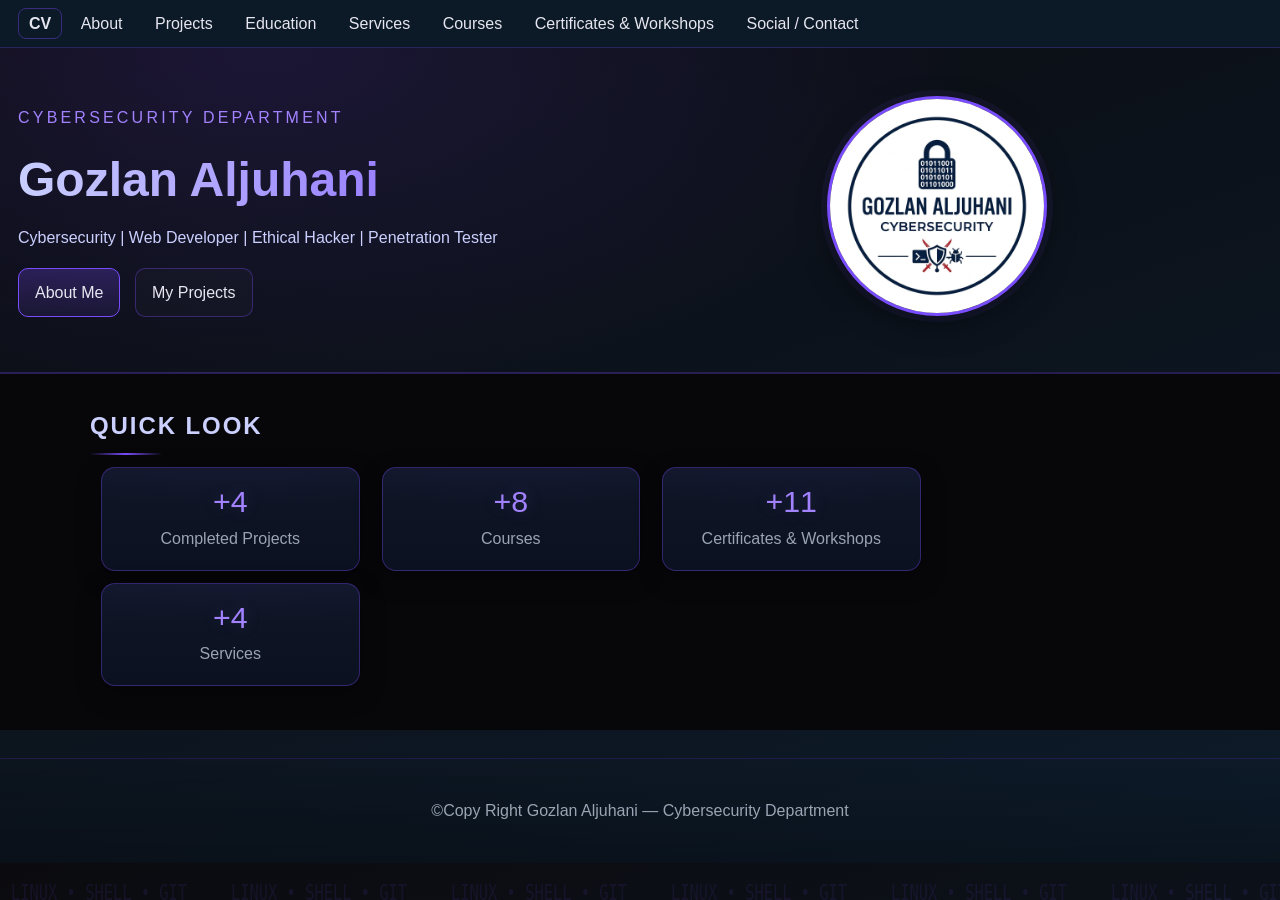
<file: index.html>
<!DOCTYPE html>
<html lang="en">
<head>
  <meta charset="UTF-8" />
  <meta name="viewport" content="width=device-width, initial-scale=1.0" />
  <meta name="description" content="Cybersecurity CV - Home" />
  <title>Cyber CV — Home</title>
  <link rel="stylesheet" href="cssweb.css" />
</head>
<body>
  <nav class="site-nav">
    <a class="logo" href="index.html">CV</a>
    <ul class="nav-links">
      <li><a href="about.html">About</a></li>
      <li><a href="projects.html">Projects</a></li>
      <li><a href="education.html">Education</a></li>
      <li><a href="services.html">Services</a></li>
      <li><a href="courses.html">Courses</a></li>
      <li><a href="certificates.html">Certificates & Workshops</a></li>
      <li><a href="social.html">Social / Contact</a></li>
    </ul>
  </nav>

  <header class="hero hero--wide">
    <div class="hero-col hero-text">
      <p class="overline">Cybersecurity Department</p>
      <h1>Gozlan Aljuhani</h1>
      <p class="role">Cybersecurity | Web Developer | Ethical Hacker | Penetration Tester</p>
      <div class="hero-actions">
        <a href="about.html" class="btn btn-primary">About Me</a>
        <a href="projects.html" class="btn btn-ghost">My Projects</a>
      </div>
    </div>
    <div class="hero-col hero-media">
      <img class="avatar-xl" src="Ghezlan.png" alt="Profile photo of Gozlan Aljuhani" />
    </div>
  </header>

  <!-- Quick Look as buttons -->
  <section class="stats-wrap">
    <div class="stats-head"><h2>Quick Look</h2></div>
    <div class="stats-row">
      <a class="stat-card" href="projects.html"><div class="stat-value">+4</div><div class="stat-label">Completed Projects</div></a>
      <a class="stat-card" href="courses.html"><div class="stat-value">+8</div><div class="stat-label">Courses</div></a>
      <a class="stat-card" href="certificates.html"><div class="stat-value">+11</div><div class="stat-label">Certificates &amp; Workshops</div></a>
      <a class="stat-card" href="services.html"><div class="stat-value">+4</div><div class="stat-label">Services</div></a>
    </div>
  </section>

  <footer class="site-footer">
    <p>©Copy Right  Gozlan Aljuhani — Cybersecurity Department</p>
  </footer>
</body>
</html>
</file>
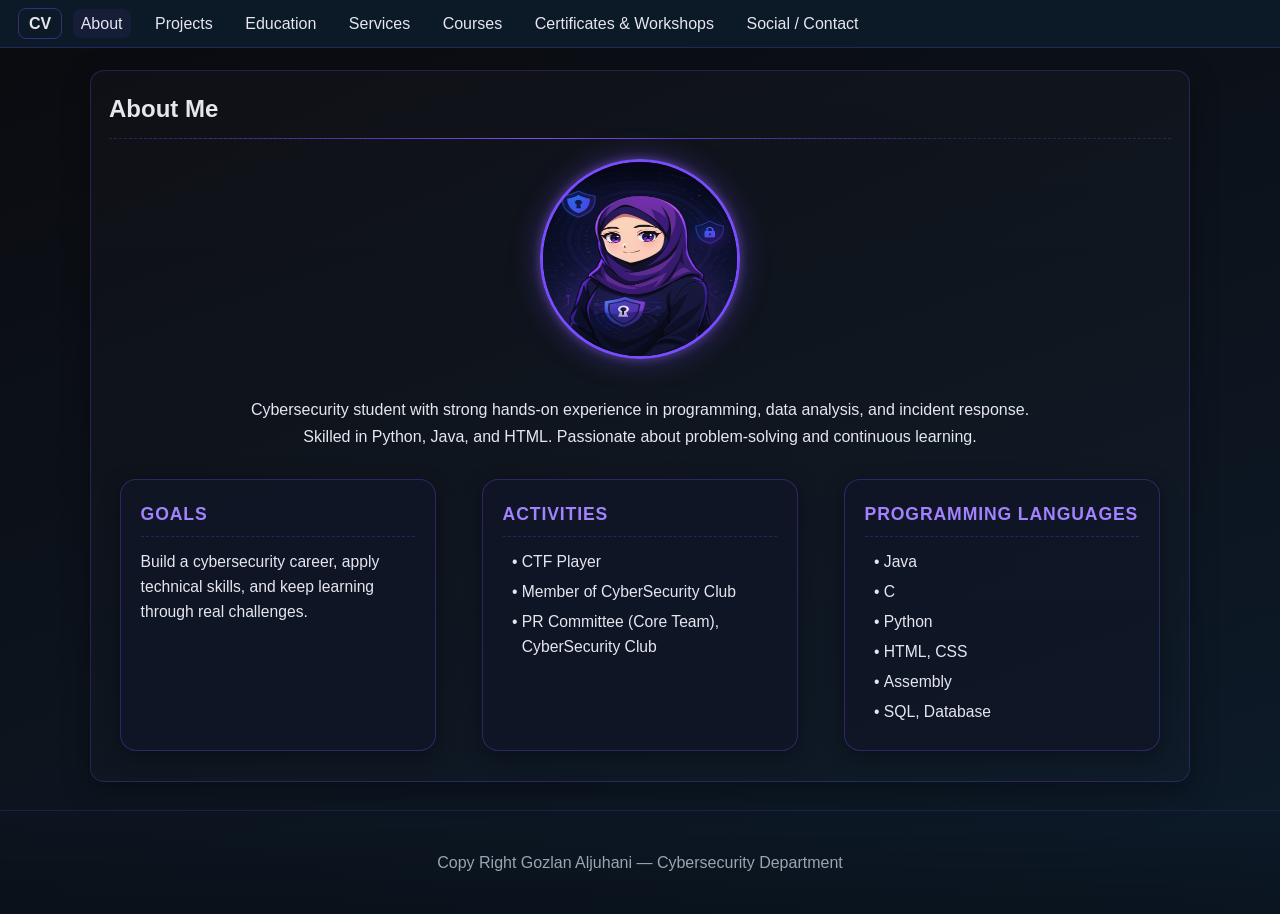
<file: about.html>
<!DOCTYPE html>
<html lang="en">
<head>
  <meta charset="UTF-8" />
  <meta name="viewport" content="width=device-width, initial-scale=1.0" />
  <meta name="description" content="Cybersecurity CV - About" />
  <title>Cyber CV — About</title>
  <link rel="stylesheet" href="cssweb.css" />
</head>

<body>
  <nav class="site-nav">
    <a class="logo" href="index.html">CV</a>
    <ul class="nav-links">
      <li><a href="about.html" aria-current="page">About</a></li>
      <li><a href="projects.html">Projects</a></li>
      <li><a href="education.html">Education</a></li>
      <li><a href="services.html">Services</a></li>
      <li><a href="courses.html">Courses</a></li>
      <li><a href="certificates.html">Certificates & Workshops</a></li>
      <li><a href="social.html">Social / Contact</a></li>
    </ul>
  </nav>

  <main>
    <section class="card about-page">
      <h2>About Me</h2>

      <div class="about-profile">
        <img src="about.png"  alt="Profile photo of Ghezlan Aljuhani" />
      </div>

      <p class="about-intro">
        Cybersecurity student with strong hands-on experience in programming,
        data analysis, and incident response.<br />
        Skilled in Python, Java, and HTML. Passionate about problem-solving and continuous learning.
      </p>

      <div class="info-grid">
        <div class="info-box">
          <h3>Goals</h3>
          <p>
            Build a cybersecurity career, apply technical skills, and keep
            learning through real challenges.
          </p>
        </div>

        <div class="info-box">
          <h3>Activities</h3>
          <ul>
            <li>CTF Player</li>
            <li>Member of CyberSecurity Club</li>
            <li>PR Committee (Core Team), CyberSecurity Club</li>
          </ul>
        </div>

        <div class="info-box">
          <h3>Programming Languages</h3>
          <ul>
            <li>Java</li>
            <li>C</li>
            <li>Python</li>
            <li>HTML, CSS</li>
            <li>Assembly</li>
            <li>SQL, Database</li>
          </ul>
        </div>
      </div>
    </section>
  </main>

  <footer class="site-footer">
    <p> Copy Right  Gozlan Aljuhani — Cybersecurity Department</p>
  </footer>
</body>
</html>
</file>
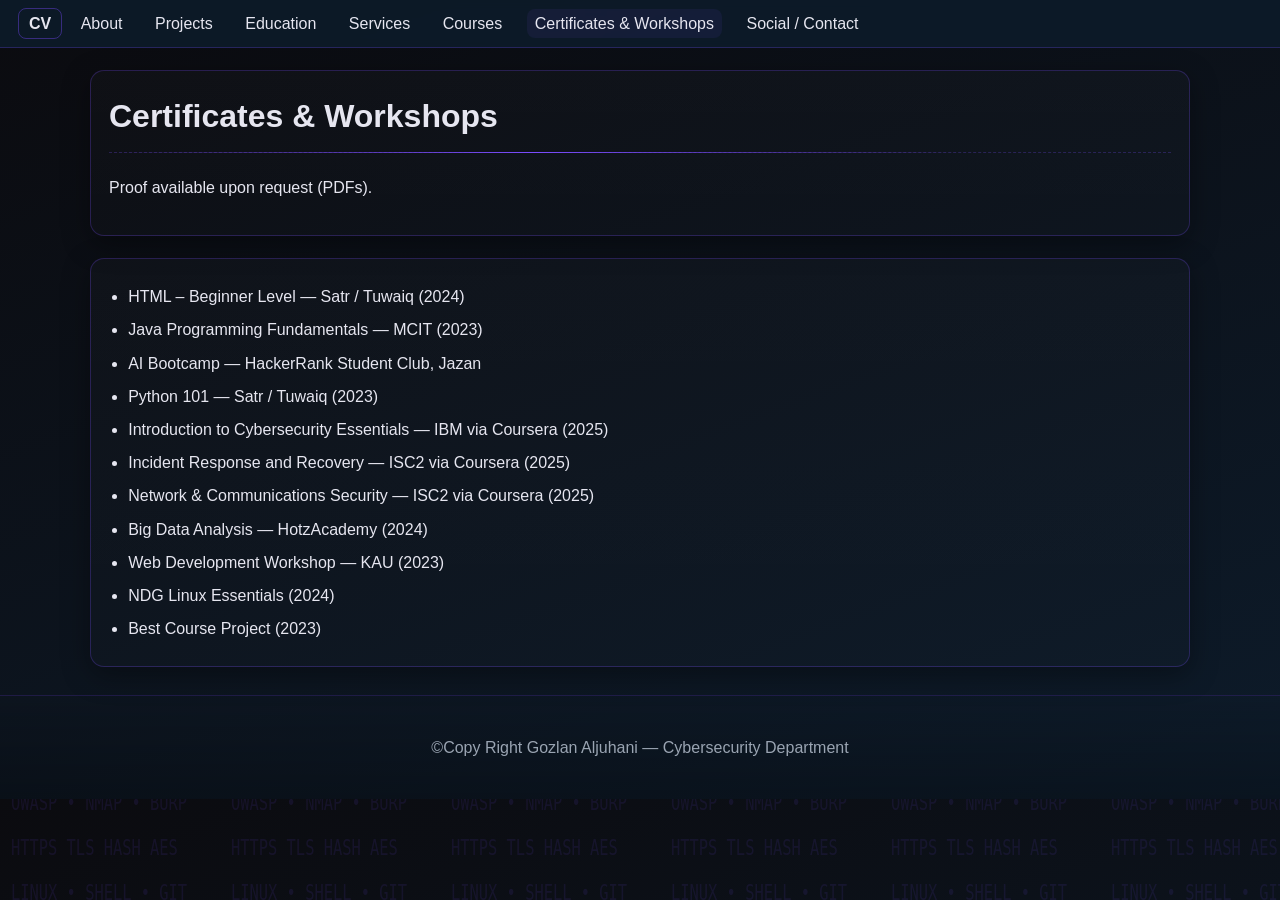
<file: certificates.html>
<!DOCTYPE html>
<html lang="en">
<head>
  <meta charset="UTF-8" />
  <meta name="viewport" content="width=device-width, initial-scale=1.0" />
  <meta name="description" content="Certificates & Workshops" />
  <title>Cyber CV — Certificates & Workshops</title>
  <link rel="stylesheet" href="cssweb.css" />
</head>
<body>
  <nav class="site-nav">
    <a class="logo" href="index.html">CV</a>
    <ul class="nav-links">
      <li><a href="about.html">About</a></li>
      <li><a href="projects.html">Projects</a></li>
      <li><a href="education.html">Education</a></li>
      <li><a href="services.html">Services</a></li>
      <li><a href="courses.html">Courses</a></li>
      <li><a href="certificates.html" aria-current="page">Certificates & Workshops</a></li>
      <li><a href="social.html">Social / Contact</a></li>
    </ul>
  </nav>

  <main>
    <header class="card">
      <h1>Certificates & Workshops</h1>
      <p class="meta">Proof available upon request (PDFs).</p>
    </header>

    <section class="card">
      <ul class="course-list">
        <li>HTML – Beginner Level — Satr / Tuwaiq (2024)</li>
        <li>Java Programming Fundamentals — MCIT (2023)</li>
        <li>AI Bootcamp — HackerRank Student Club, Jazan</li>
        <li>Python 101 — Satr / Tuwaiq (2023)</li>
        <li>Introduction to Cybersecurity Essentials — IBM via Coursera (2025)</li>
        <li>Incident Response and Recovery — ISC2 via Coursera (2025)</li>
        <li>Network & Communications Security — ISC2 via Coursera (2025)</li>
        <li>Big Data Analysis — HotzAcademy (2024)</li>
        <li>Web Development Workshop — KAU (2023)</li>
        <li>NDG Linux Essentials (2024)</li>
        <li>Best Course Project (2023)</li>
      </ul>
    </section>
  </main>

  <footer class="site-footer"><p>©Copy Right  Gozlan Aljuhani — Cybersecurity Department</p></footer>
</body>
</html>
</file>
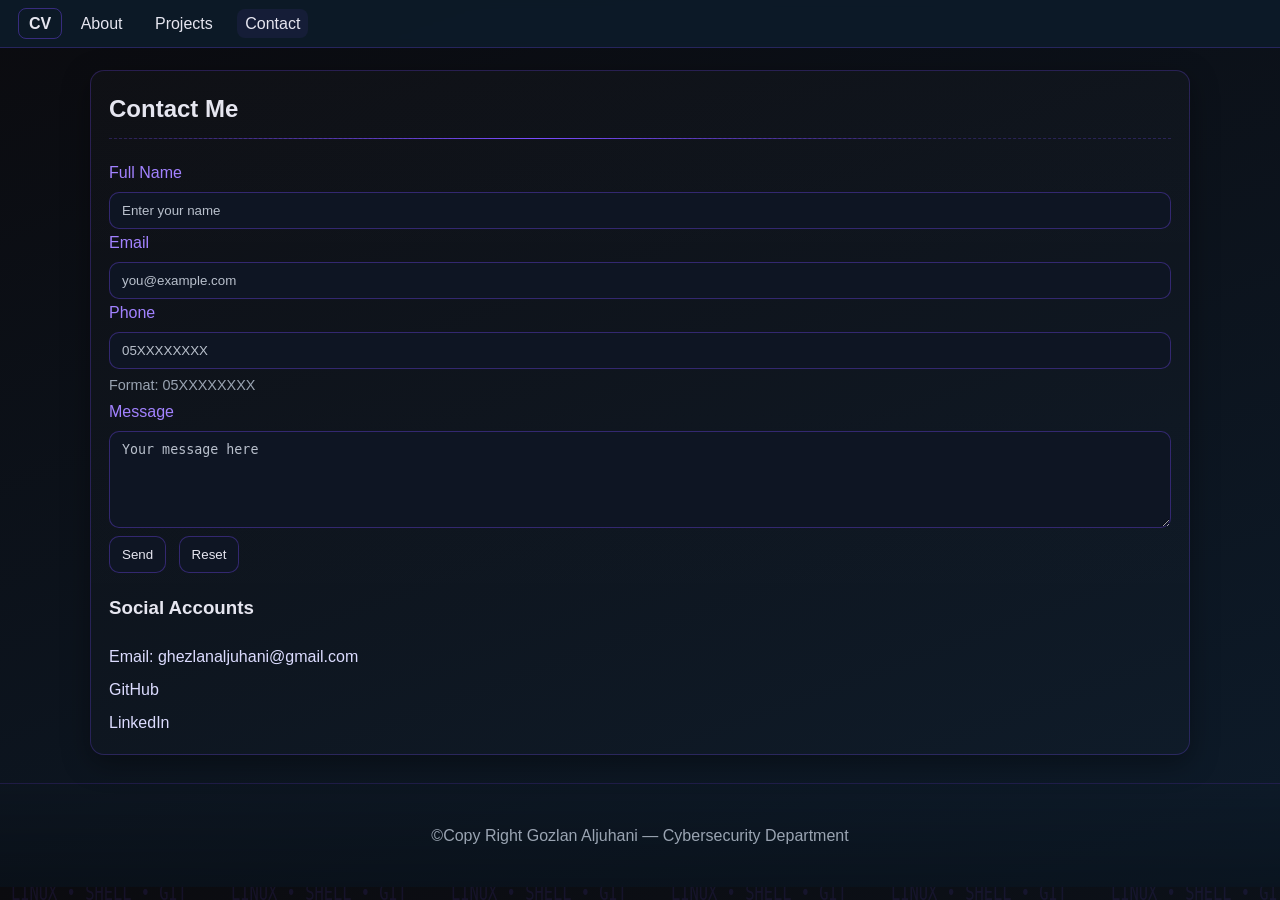
<file: contact.html>
<!DOCTYPE html>
<html lang="en">
<head>
  <meta charset="UTF-8">
  <meta name="viewport" content="width=device-width, initial-scale=1.0">
  <meta name="description" content="Cybersecurity CV - Contact">
  <title>Cyber CV — Contact</title>
  <link rel="stylesheet" href="cssweb.css">
</head>
<body>
  <nav class="site-nav">
    <a class="logo" href="index.html">CV</a>
    <ul class="nav-links">
      <li><a href="about.html">About</a></li>
      <li><a href="projects.html">Projects</a></li>
      <li><a href="contact.html" aria-current="page">Contact</a></li>
    </ul>
  </nav>

  <main>
    <section class="card">
      <h2>Contact Me</h2>
      <!-- HTML validation attributes only (required/minlength/pattern) per course -->
      <form action="#" method="post" autocomplete="on" novalidate>
        <div class="form-row">
          <label for="name">Full Name</label>
          <input id="name" name="name" type="text" required minlength="3" maxlength="60" placeholder="Enter your name">
        </div>
        <div class="form-row">
          <label for="email">Email</label>
          <input id="email" name="email" type="email" required placeholder="you@example.com">
        </div>
        <div class="form-row">
          <label for="phone">Phone</label>
          <input id="phone" name="phone" type="tel" placeholder="05XXXXXXXX" pattern="^05[0-9]{8}$">
          <small class="hint">Format: 05XXXXXXXX</small>
        </div>
        <div class="form-row">
          <label for="msg">Message</label>
          <textarea id="msg" name="msg" rows="5" required minlength="10" maxlength="500" placeholder="Your message here"></textarea>
        </div>
        <div class="form-actions">
          <button type="submit">Send</button>
          <button type="reset">Reset</button>
        </div>
      </form>

      <h3>Social Accounts</h3>
      <ul class="social-list">
        <li><a href="mailto:you@example.com">Email: ghezlanaljuhani@gmail.com</a></li>
        <li><a href="https://github.com/Gozlan12" target="_blank" rel="noopener">GitHub</a></li>
        <li><a href="http://linkedin.com/in/ghezlan-aljehani-2baab2244" target="_blank" rel="noopener">LinkedIn</a></li>
</ul>
    </section>
  </main>

  <footer class="site-footer">
    <p>©Copy Right  Gozlan Aljuhani — Cybersecurity Department</p>
  </footer>
</body>
</html>
</file>
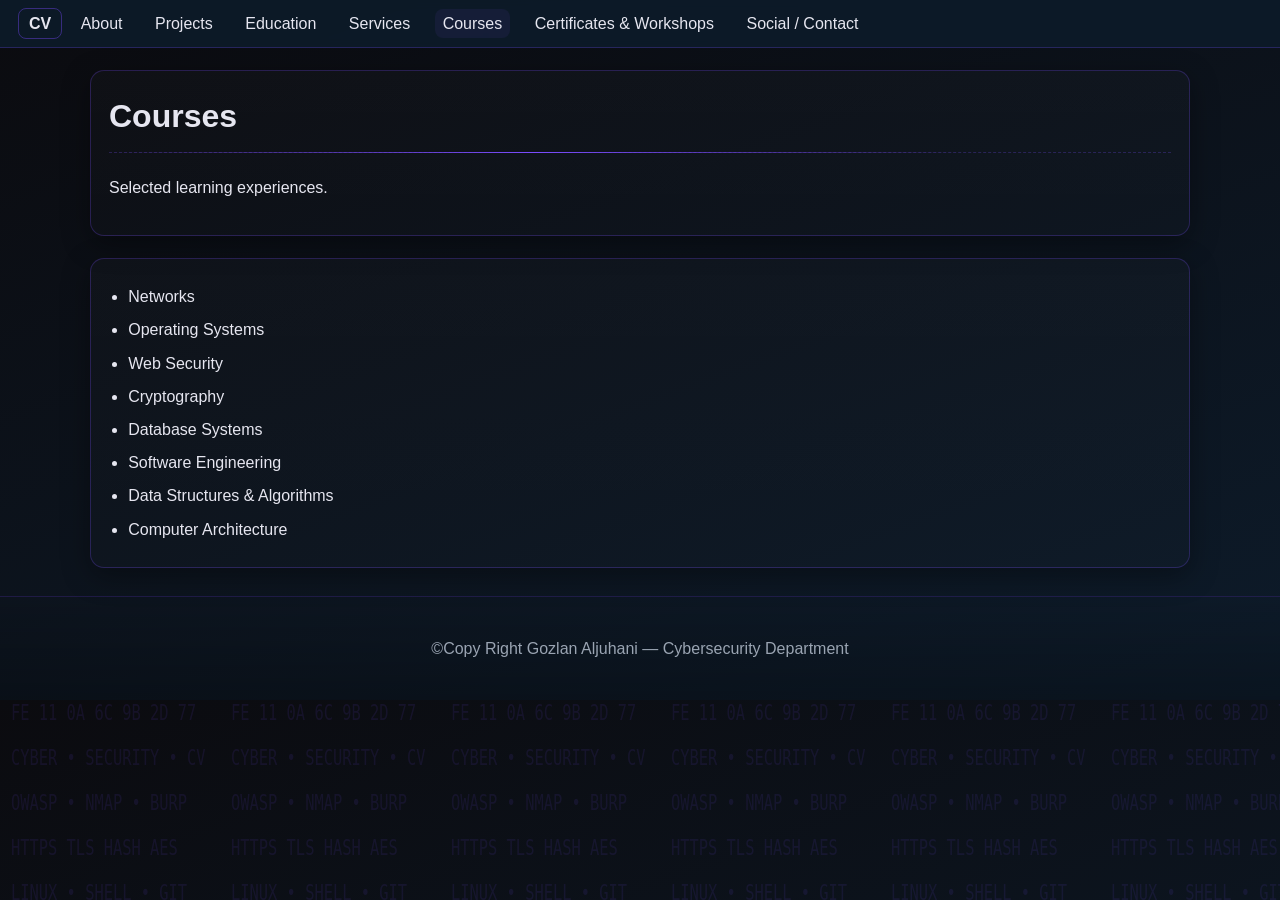
<file: courses.html>
<!DOCTYPE html>
<html lang="en">
<head>
  <meta charset="UTF-8" />
  <meta name="viewport" content="width=device-width, initial-scale=1.0" />
  <meta name="description" content="Courses" />
  <title>Cyber CV — Courses</title>
  <link rel="stylesheet" href="cssweb.css" />
</head>
<body>
  <nav class="site-nav">
    <a class="logo" href="index.html">CV</a>
    <ul class="nav-links">
      <li><a href="about.html">About</a></li>
      <li><a href="projects.html">Projects</a></li>
      <li><a href="education.html">Education</a></li>
      <li><a href="services.html">Services</a></li>
      <li><a href="courses.html" aria-current="page">Courses</a></li>
      <li><a href="certificates.html">Certificates & Workshops</a></li>
      <li><a href="social.html">Social / Contact</a></li>
    </ul>
  </nav>

  <main>
    <header class="card">
      <h1>Courses</h1>
      <p class="meta">Selected learning experiences.</p>
    </header>

   <div class="card">
  <ul class="course-list">
    <li class="course-item">Networks</li>
    <li class="course-item">Operating Systems</li>
    <li class="course-item">Web Security</li>
    <li class="course-item">Cryptography</li>
    <li class="course-item">Database Systems</li>
    <li class="course-item">Software Engineering</li>
    <li class="course-item">Data Structures & Algorithms</li>
    <li class="course-item">Computer Architecture</li>
  </ul>
</div>
  </main>

  <footer class="site-footer"><p>©Copy Right  Gozlan Aljuhani — Cybersecurity Department</p></footer>
</body>
</html>
</file>
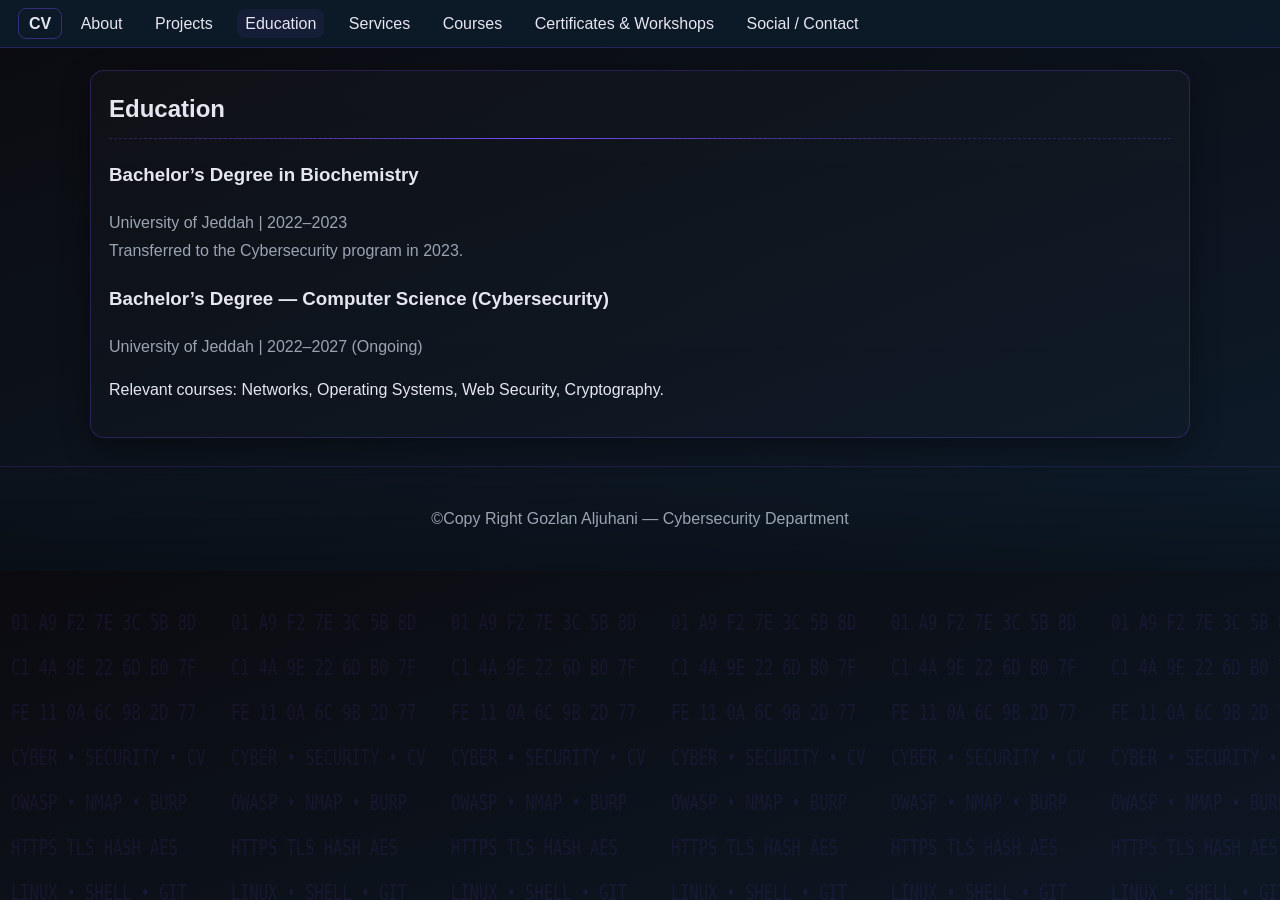
<file: education.html>
<!DOCTYPE html>
<html lang="en">
<head>
  <meta charset="UTF-8">
  <meta name="viewport" content="width=device-width, initial-scale=1.0">
  <meta name="description" content="Cybersecurity CV - Education">
  <title>Cyber CV — Education</title>
  <link rel="stylesheet" href="cssweb.css">
</head>
<body>
  <nav class="site-nav">
    <a class="logo" href="index.html">CV</a>
    <ul class="nav-links">
      <li><a href="about.html">About</a></li>
      <li><a href="projects.html">Projects</a></li>
      <li><a href="education.html" aria-current="page">Education</a></li>
      <li><a href="services.html">Services</a></li>
      <li><a href="courses.html">Courses</a></li>
      <li><a href="certificates.html">Certificates & Workshops</a></li>
      <li><a href="social.html">Social / Contact</a></li>
    </ul>
  </nav>

  <main>
    <section class="card">
      <h2>Education</h2>

      <article class="timeline-item">
        <h3>Bachelor’s Degree in Biochemistry</h3>
        <p class="meta">University of Jeddah | 2022–2023<br>Transferred to the Cybersecurity program in 2023.</p>
      </article>

      <article class="timeline-item">
        <h3>Bachelor’s Degree — Computer Science (Cybersecurity)</h3>
        <p class="meta">University of Jeddah | 2022–2027 (Ongoing)</p>
        <p>Relevant courses: Networks, Operating Systems, Web Security, Cryptography.</p>
      </article>
    </section>
  </main>

  <footer class="site-footer"><p>©Copy Right  Gozlan Aljuhani — Cybersecurity Department</p></footer>
</body>
</html>
</file>
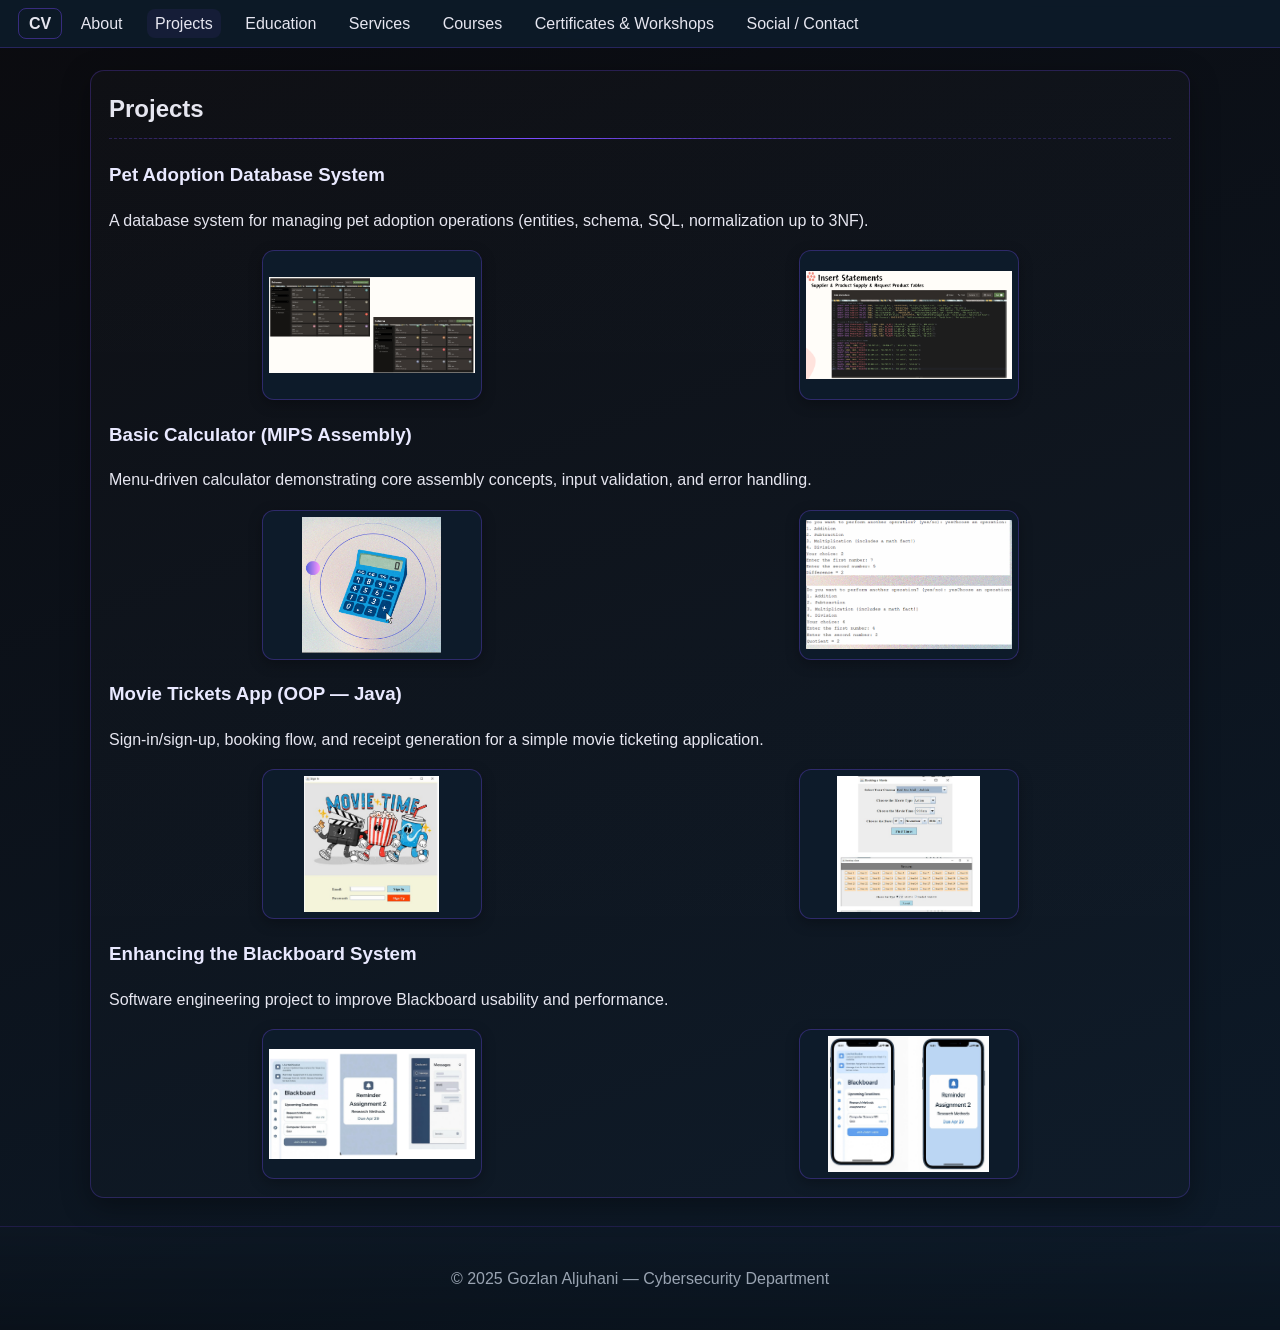
<file: projects.html>
<!DOCTYPE html>
<html lang="en">
<head>
  <meta charset="UTF-8">
  <meta name="viewport" content="width=device-width, initial-scale=1.0">
  <meta name="description" content="Cybersecurity CV - Projects">
  <title>Cyber CV — Projects</title>
  <link rel="stylesheet" href="cssweb.css">
</head>
<body>
  <nav class="site-nav">
    <a class="logo" href="index.html">CV</a>
    <ul class="nav-links">
      <li><a href="about.html">About</a></li>
      <li><a href="projects.html" aria-current="page">Projects</a></li>
      <li><a href="education.html">Education</a></li>
      <li><a href="services.html">Services</a></li>
      <li><a href="courses.html">Courses</a></li>
      <li><a href="certificates.html">Certificates & Workshops</a></li>
      <li><a href="social.html">Social / Contact</a></li>
    </ul>
  </nav>

  <main>
    <section class="card">
      <h2>Projects</h2>

      <article class="project">
        <h3>Pet Adoption Database System</h3>
        <p>A database system for managing pet adoption operations (entities, schema, SQL, normalization up to 3NF).</p>
        <div class="project-images">
          <img src="p4.png" alt="Pet Adoption Database System" loading="lazy">
          <img src="p4-1.png" alt="Pet Adoption Database System" loading="lazy">
        </div>
      </article>

      <article class="project">
        <h3>Basic Calculator (MIPS Assembly)</h3>
        <p>Menu-driven calculator demonstrating core assembly concepts, input validation, and error handling.</p>
        <div class="project-images">
          <img src="p3.png" alt="Basic Calculator (MIPS Assembly)" loading="lazy">
          <img src="p3-1.png" alt="Basic Calculator (MIPS Assembly)" loading="lazy">
        </div>
      </article>

      <article class="project">
        <h3>Movie Tickets App (OOP — Java)</h3>
        <p>Sign-in/sign-up, booking flow, and receipt generation for a simple movie ticketing application.</p>
        <div class="project-images">
          <img src="p2.jpg" alt="Movie Tickets App (OOP — Java)" loading="lazy">
          <img src="p2-2.jpg" alt="Movie Tickets App (OOP — Java)" loading="lazy">
        </div>
      </article>

      <article class="project">
        <h3>Enhancing the Blackboard System</h3>
        <p>Software engineering project to improve Blackboard usability and performance.</p>
        <div class="project-images">
          <img src="p1.png" alt="Enhancing the Blackboard System" loading="lazy">
          <img src="p1-1.png" alt="Enhancing the Blackboard System" loading="lazy">
        </div>
      </article>
    </section>
  </main>

  <footer class="site-footer">
    <p>© 2025 Gozlan Aljuhani — Cybersecurity Department</p>
  </footer>
</body>
</html>
</file>
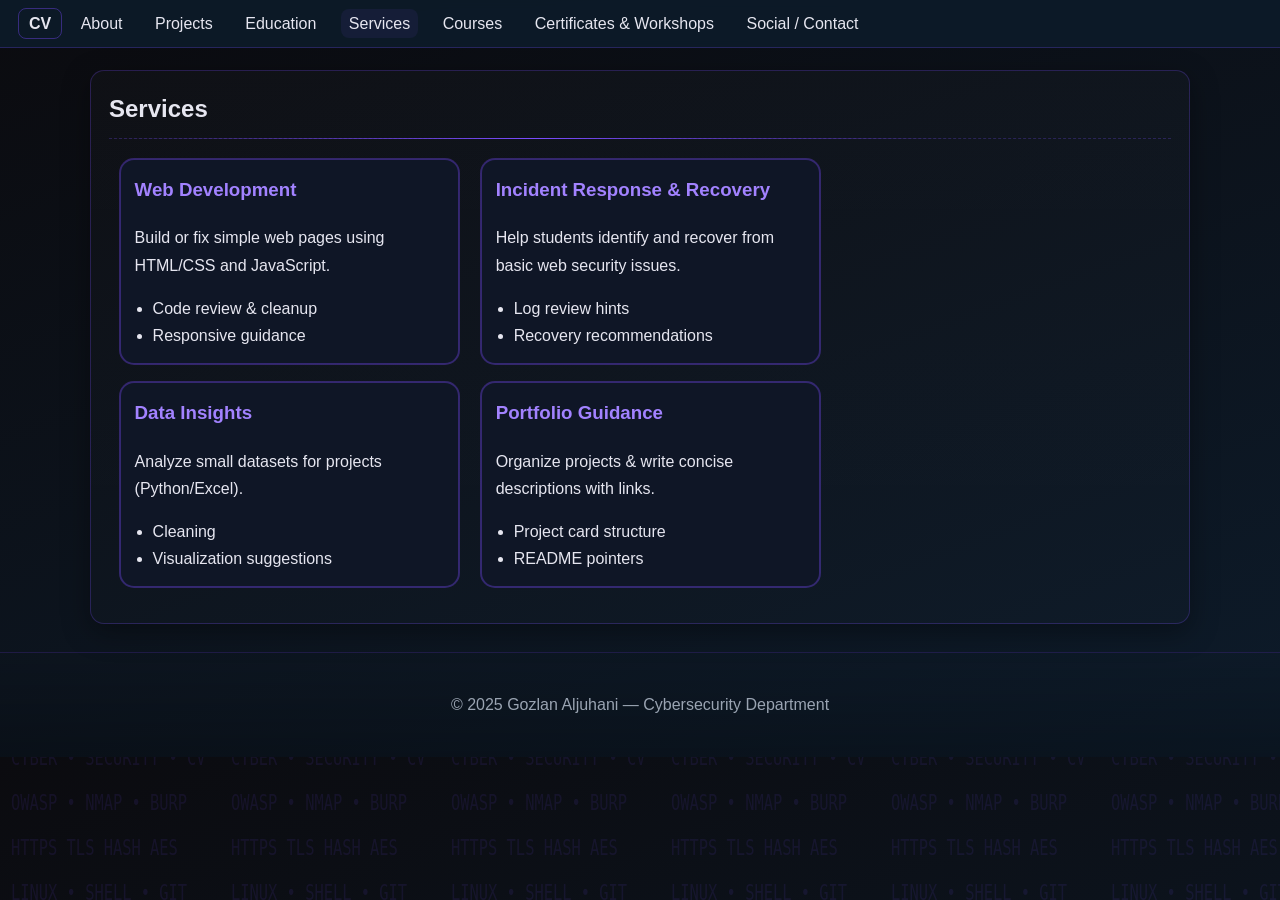
<file: services.html>
<!DOCTYPE html>
<html lang="en">
<head>
  <meta charset="UTF-8">
  <meta name="viewport" content="width=device-width, initial-scale=1.0">
  <meta name="description" content="Cybersecurity CV - Services">
  <title>Cyber CV — Services</title>
  <link rel="stylesheet" href="cssweb.css">
</head>
<body>
  <nav class="site-nav">
    <a class="logo" href="index.html">CV</a>
    <ul class="nav-links">
      <li><a href="about.html">About</a></li>
      <li><a href="projects.html">Projects</a></li>
      <li><a href="education.html">Education</a></li>
      <li><a href="services.html" aria-current="page">Services</a></li>
      <li><a href="courses.html">Courses</a></li>
      <li><a href="certificates.html">Certificates & Workshops</a></li>
      <li><a href="social.html">Social / Contact</a></li>
    </ul>
  </nav>

  <main>
    <section class="card">
      <h2>Services</h2>
      <div class="services-row">
        <div class="service-card">
          <h3>Web Development</h3>
          <p>Build or fix simple web pages using HTML/CSS and JavaScript.</p>
          <ul><li>Code review & cleanup</li><li>Responsive guidance</li></ul>
        </div>
        <div class="service-card">
          <h3>Incident Response & Recovery</h3>
          <p>Help students identify and recover from basic web security issues.</p>
          <ul><li>Log review hints</li><li>Recovery recommendations</li></ul>
        </div>
        <div class="service-card">
          <h3>Data Insights</h3>
          <p>Analyze small datasets for projects (Python/Excel).</p>
          <ul><li>Cleaning</li><li>Visualization suggestions</li></ul>
        </div>
        <div class="service-card">
          <h3>Portfolio Guidance</h3>
          <p>Organize projects & write concise descriptions with links.</p>
          <ul><li>Project card structure</li><li>README pointers</li></ul>
        </div>
      </div>
    </section>
  </main>

  <footer class="site-footer"><p>© 2025 Gozlan Aljuhani — Cybersecurity Department</p></footer>
</body>
</html>
</file>
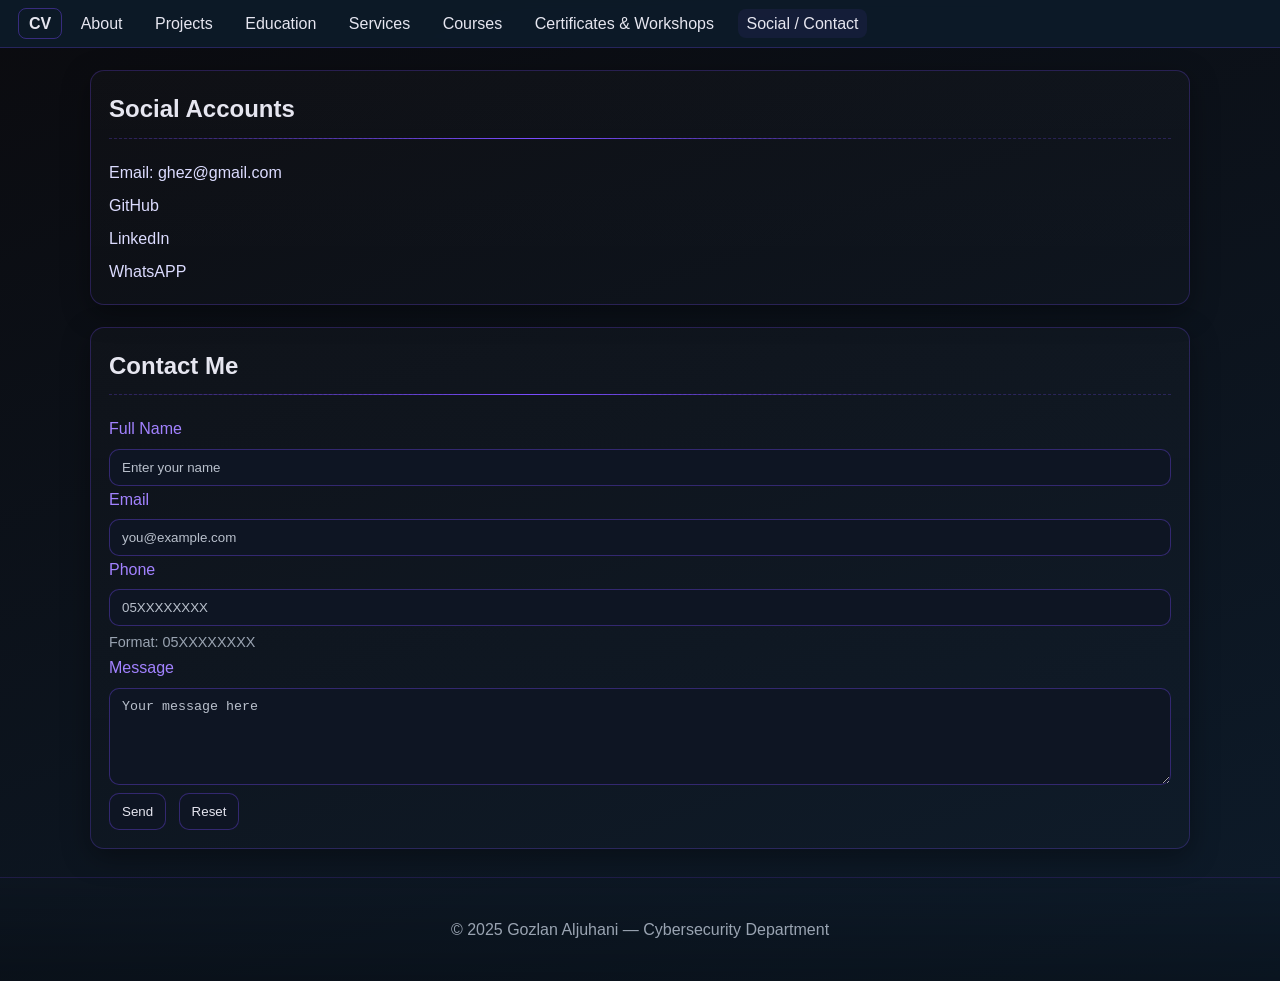
<file: social.html>
<!DOCTYPE html>
<html lang="en">
<head>
  <meta charset="UTF-8">
  <meta name="viewport" content="width=device-width, initial-scale=1.0">
  <meta name="description" content="Cybersecurity CV - Social and Contact">
  <title>Cyber CV — Social / Contact</title>
  <link rel="stylesheet" href="cssweb.css">
</head>
<body>
  <nav class="site-nav">
    <a class="logo" href="index.html">CV</a>
    <ul class="nav-links">
      <li><a href="about.html">About</a></li>
      <li><a href="projects.html">Projects</a></li>
      <li><a href="education.html">Education</a></li>
      <li><a href="services.html">Services</a></li>
      <li><a href="courses.html">Courses</a></li>
      <li><a href="certificates.html">Certificates & Workshops</a></li>
      <li><a href="social.html" aria-current="page">Social / Contact</a></li>
    </ul>
  </nav>

  <main>
    <section class="card">
      <h2>Social Accounts</h2>
      <ul class="social-list">
        
 <li><a href="mailto:you@example.com">Email: ghez@gmail.com</a></li>

        <li><a href="https://github.com/Gozlan12" target="_blank" rel="noopener">GitHub</a></li>

       <li><a href="http://linkedin.com/in/ghezlan-aljehani-2baab2244" target="_blank" rel="noopener">LinkedIn</a></li>
        <li><a href="https://wa.me/9665XXXXXXXX" target="_blank" rel="noopener">WhatsAPP</a></li>

      </ul>
    </section>

    <section class="card">
      <h2>Contact Me</h2>
      <form action="#" method="post" autocomplete="on" novalidate>
        <div class="form-row">
          <label for="name">Full Name</label>
          <input id="name" name="name" type="text" required minlength="3" maxlength="60" placeholder="Enter your name">
        </div>
        <div class="form-row">
          <label for="email">Email</label>
          <input id="email" name="email" type="email" required placeholder="you@example.com">
        </div>
        <div class="form-row">
          <label for="phone">Phone</label>
          <input id="phone" name="phone" type="tel" placeholder="05XXXXXXXX" pattern="^05[0-9]{8}$">
          <small class="hint">Format: 05XXXXXXXX</small>
        </div>
        <div class="form-row">
          <label for="msg">Message</label>
          <textarea id="msg" name="msg" rows="5" required minlength="10" maxlength="500" placeholder="Your message here"></textarea>
        </div>
        <div class="form-actions">
          <button type="submit">Send</button>
          <button type="reset">Reset</button>
        </div>
      </form>
    </section>
  </main>

  <footer class="site-footer"><p>© 2025 Gozlan Aljuhani — Cybersecurity Department</p></footer>
</body>
</html>
</file>
<file: cssweb.css>
/* === Theme (Black, Navy, Mauve) === */ 
:root{
  --black:#0b0b0f; --navy:#0d1b2a; --mauve:#7a4cff;
  --text:#e6e6f0; --muted:#9aa4b2; --card:#101726; --accent:#a282ff;
  --glass: rgba(255,255,255,.02);
  --ring: 0 0 0 1px rgba(122,76,255,.35);
}

/* Base */
*{ box-sizing:border-box; }
html,body{
  margin:0; padding:0; color:var(--text);
  font-family:"Segoe UI", Tahoma, Arial, sans-serif; line-height:1.7;
  background: linear-gradient(160deg, var(--black), var(--navy));
}
img{ max-width:100%; height:auto; display:inline-block; }

/* ===== Subtle CSS-only “matrix” background (no JS) ===== */
body::before{
  content:""; position:fixed; inset:0; z-index:-1; opacity:.10;
  background-image:url("data:image/svg+xml;utf8,<svg xmlns='http://www.w3.org/2000/svg' width='200' height='400'>  <g fill='%237a4cff' font-family='monospace' font-size='14'>    <text x='10' y='20'>01 A9 F2 7E 3C 5B 8D</text>    <text x='10' y='50'>C1 4A 9E 22 6D B0 7F</text>    <text x='10' y='80'>FE 11 0A 6C 9B 2D 77</text>    <text x='10' y='110'>CYBER • SECURITY • CV</text>    <text x='10' y='140'>OWASP • NMAP • BURP</text>    <text x='10' y='170'>HTTPS TLS HASH AES</text>    <text x='10' y='200'>LINUX • SHELL • GIT</text>    <text x='10' y='230'>PACKETS • PORTS • TCP</text>    <text x='10' y='260'>ANALYZE • DEFEND</text>    <text x='10' y='320'>01 A9 F2 7E 3C 5B 8D</text>    <text x='10' y='350'>C1 4A 9E 22 6D B0 7F</text>  </g></svg>");
  background-size:220px 600px; background-repeat:repeat;
  animation: fall 14s linear infinite;
}
@keyframes fall{ to{ background-position:0 600px; } }
@media (prefers-reduced-motion: reduce){ body::before{ animation:none; } }

/* ===== Nav ===== */
.site-nav{
  position:sticky; top:0; z-index:10;
  background:rgba(13,27,42,.9);
  border-bottom:1px solid rgba(122,76,255,.25);
  padding:10px 18px;
  backdrop-filter:saturate(1.2) blur(4px);
}
.site-nav .logo{
  color:var(--text); text-decoration:none; font-weight:700;
  border:1px solid rgba(122,76,255,.4); padding:6px 10px; border-radius:8px;
}
.site-nav .nav-links{ list-style:none; margin:0; padding:0; display:inline-block; }
.site-nav .nav-links li{ display:inline-block; margin:0 6px; }
.site-nav a{ color:var(--text); text-decoration:none; padding:6px 8px; border-radius:8px; }
.site-nav a:hover,[aria-current="page"]{ color:var(--accent); background:rgba(122,76,255,.08); }

/* Focus styles (keyboard a11y) */
a:focus-visible, .btn:focus-visible{ outline:2px dashed var(--mauve); outline-offset:3px; }

/* ===== HERO (two columns via inline-block) ===== */
.hero{ padding:48px 18px; border-bottom:1px solid rgba(122,76,255,.2); }
.hero--wide{ background: radial-gradient(1200px 600px at 20% 0%, rgba(122,76,255,.15), transparent 60%); }
.hero-col{ display:inline-block; vertical-align:middle; width:49%; }
.hero-text{ text-align:left; }
.overline{ letter-spacing:.2em; text-transform:uppercase; color:var(--accent); margin:0 0 .5rem; }
.hero h1{
  margin:.25rem 0 .25rem; font-size:3rem;
  background: linear-gradient(90deg,#c9cfff, #7a4cff);
  -webkit-background-clip:text; background-clip:text; color:transparent;
}
.role{ color:#cbd0ff; margin:0 0 1rem; }
.hero-actions .btn{ margin-right:10px; }
.hero-media{ text-align:center; }
.avatar-xl{
  width:220px; height:220px; border-radius:50%;
  border:3px solid var(--mauve); object-fit:cover;
  box-shadow:0 10px 30px rgba(0,0,0,.35), 0 0 0 6px rgba(122,76,255,.08);
}

/* Buttons */
.btn{
  display:inline-block; padding:10px 16px; border-radius:10px;
  text-decoration:none; color:var(--text); transition:transform .08s ease, box-shadow .2s ease;
}
.btn-primary{ border:1px solid var(--mauve); background:linear-gradient(180deg, rgba(122,76,255,.25), rgba(122,76,255,.1)); }
.btn-ghost{ border:1px solid rgba(122,76,255,.35); background:var(--glass); }
.btn:hover{ background:rgba(122,76,255,.15); transform:translateY(-1px); box-shadow:0 10px 24px rgba(0,0,0,.3); }

/* ===== “Quick Look” (also used as links) ===== */
.stats-wrap{ margin: 0; padding: 32px 0; background:#07070a; border-top:1px solid rgba(122,76,255,.3); }
.stats-head{ width:min(1100px,92%); margin:0 auto 12px; }
.stats-head h2{ margin:0; letter-spacing:.08em; text-transform:uppercase; color:#cbd0ff; position:relative; }
.stats-head h2::after{
  content:""; display:block; width:72px; height:2px; margin-top:6px;
  background:linear-gradient(90deg,transparent,#7a4cff,transparent);
}
.stats-row{ width:min(1100px,92%); margin:0 auto; font-size:0; }
.stat-card{
  display:inline-block; width:23.5%; margin:0 1% 12px; font-size:16px;
  background:linear-gradient(180deg,#0f1626,#0b1120); border:1px solid rgba(122,76,255,.35);
  border-radius:14px; padding:18px; text-align:center;
  box-shadow:0 8px 24px rgba(0,0,0,.35); text-decoration:none; color:var(--text);
  position:relative; overflow:hidden;
}
.stat-card::before{
  content:""; position:absolute; inset:-1px; border-radius:14px;
  background:radial-gradient(600px 120px at 50% -30%, rgba(122,76,255,.25), transparent 60%);
  opacity:.35; pointer-events:none;
}
.stat-card:hover{ box-shadow:0 12px 30px rgba(0,0,0,.45); }
.stat-value{ font-size:1.9rem; line-height:1; margin-bottom:8px; color:var(--accent); text-shadow:0 0 18px rgba(162,130,255,.2); }
.stat-label{ color:var(--muted); }

/* ===== Generic Cards, Lists, Forms ===== */
.card{
  width:min(1100px,92%); margin:22px auto; padding:18px;
  background:linear-gradient(180deg, rgba(255,255,255,.02), rgba(255,255,255,.01));
  border:1px solid rgba(122,76,255,.25); border-radius:14px;
  box-shadow: 0 8px 28px rgba(0,0,0,.35);
}
.card h2, .card h1{
  margin-top:0; padding-bottom:8px; border-bottom:1px dashed rgba(122,76,255,.25);
  position:relative;
}
.card h2::after, .card h1::after{
  content:""; position:absolute; left:0; bottom:-1px; height:1px; width:100%;
  background:linear-gradient(90deg,transparent,#7a4cff 40%,transparent 80%);
}
.badges{ list-style:"•  "; margin:0; padding:0; }
.badges li{ padding:6px 0; }
.timeline-item .meta{ color:var(--muted); }

/* Article/project blocks */
.project + .project{ margin-top:18px; }
.project h3{ margin-bottom:6px; color:#e9e9ff; }
.project .links a{ color:var(--accent); text-decoration:none; border-bottom:1px dashed rgba(162,130,255,.6); }
.project .links a:hover{ border-bottom-style:solid; }

/* >>> Projects images — small, tidy, show full content <<< */
.project-images{
  display:grid;
  grid-template-columns:repeat(auto-fit,minmax(180px,1fr));
  gap:12px;
  margin-top:12px;
  justify-items:center;
}
.project-images img{
  width:100%;
  max-width:220px;
  height:150px;
  object-fit:contain;            /* تظهر الصورة كاملة */
  background:#0d1b2a;
  border:1px solid rgba(122,76,255,.3);
  border-radius:12px;
  padding:6px;
  box-shadow:0 4px 14px rgba(0,0,0,.28);
  transition:transform .18s ease, box-shadow .25s ease;
}
.project-images img:hover{
  transform:scale(1.03);
  box-shadow:0 10px 22px rgba(0,0,0,.35);
}
@media (max-width:576px){
  .project-images{ grid-template-columns:repeat(auto-fit,minmax(140px,1fr)); gap:10px; }
  .project-images img{ max-width:180px; height:120px; }
}

/* Info boxes on About */
.info-row{ font-size:0; margin-top:10px; }
.info-box{ display:inline-block; width:32%; margin:0 1% 12px; font-size:16px; padding:12px; border-radius:12px; background:#0f1626; border:1px solid rgba(122,76,255,.25); }
.info-box h3{ margin-top:0; color:var(--accent); }

/* Lists used in courses/certificates */
.course-list{ margin:0; padding-left:1.2rem; }
.course-list li{ margin:6px 0; }
.course-item{ position:relative; }

/* Contact form shared styles (used on social.html) */
label{ display:block; margin-bottom:6px; color:var(--accent); }
input, textarea, button{
  width:100%; padding:10px 12px; border-radius:10px;
  border:1px solid rgba(122,76,255,.35); background:#0e1523; color:var(--text);
}
input::placeholder, textarea::placeholder{ color:#b9c0cc; }
.hint{ display:block; color:var(--muted); font-size:.9rem; margin-top:4px; }
.form-actions button{ width:auto; cursor:pointer; margin-right:8px; }
.form-actions button:hover{ background:rgba(122,76,255,.12); }

/* Footer */
.site-footer{
  text-align:center; padding:22px 10px; color:var(--muted);
  border-top:1px solid rgba(122,76,255,.2); margin-top:28px;
  background:linear-gradient(180deg, transparent, rgba(0,0,0,.25));
}

/* ===== Services (inline-block only) ===== */
.services-row{ font-size:0; }
.service-card{
  display:inline-block; vertical-align:top; font-size:16px;
  width:32%; margin:0 1% 18px; padding:14px;
  background:#0f1626; border:1px solid rgba(122,76,255,.35); border-radius:14px;
  box-shadow: var(--ring);
}
.service-card h3{ margin-top:0; color:var(--accent); }
.service-card ul{ margin:0; padding-left:18px; }

/* Social links */
.social-list{ list-style:none; padding-left:0; margin:0; }
.social-list li + li{ margin-top:6px; }
.social-list a{ color:#dcdcff; text-decoration:none; }
.social-list a:hover{ color:var(--accent); }

/* ===== Responsive (media queries only) ===== */
@media screen and (max-width: 992px){
  .hero-col{ width:100%; }
  .hero-text{ text-align:center; }
  .stats-row .stat-card{ width:48%; }
  .service-card{ width:48%; }
  .info-box{ width:48%; }
}
@media screen and (max-width: 768px){
  .avatar-xl{ width:180px; height:180px; }
  .stats-row .stat-card{ width:98%; }
  .service-card, .info-box{ width:98%; }
}
@media screen and (max-width: 576px){
  .hero h1{ font-size:2.2rem; }
  .card{ width:94%; padding:14px; }
  body::before{ opacity:.06; } /* soften matrix on very small screens */
}

/* ===== Print styles ===== */
@media print{
  body{ background:#fff; color:#000; }
  body::before, .site-nav, .stats-wrap{ display:none !important; }
  .card{ border:0; box-shadow:none; background:#fff; }
  a{ color:#000; text-decoration:underline; }
}

/* ====== ABOUT PAGE (moved from inline <style>) ====== */
.about-profile {
  text-align: center;
  margin-bottom: 1.8rem;
}
.about-profile img {
  width: 200px;
  height: 200px;
  border-radius: 50%;
  border: 3px solid var(--mauve);
  box-shadow: 0 0 30px rgba(122, 76, 255, 0.4),
              0 0 10px rgba(162, 130, 255, 0.4);
  background: radial-gradient(circle at center, rgba(122,76,255,0.2), transparent 70%);
  transition: transform 0.4s ease, box-shadow 0.4s ease;
}
.about-profile img:hover {
  transform: scale(1.05);
  box-shadow: 0 0 40px rgba(162, 130, 255, 0.6),
              0 0 20px rgba(122, 76, 255, 0.3);
}

/* Intro paragraph (replaces inline style) */
.about-intro{
  text-align:center; max-width:800px; margin:0 auto;
}

.info-grid {
  display: flex;
  justify-content: center;
  align-items: stretch;
  flex-wrap: wrap;
  gap: 1.5rem;
  margin-top: 1.8rem;
}

/* Override generic .info-box when inside .info-grid to use flex layout card sizing */
.info-grid .info-box {
  flex: 1 1 300px;
  max-width: 350px;
  min-height: 230px;
  background: rgba(15, 22, 38, 0.8);
  border: 1px solid rgba(122, 76, 255, 0.3);
  border-radius: 16px;
  padding: 20px;
  box-shadow: 0 5px 20px rgba(0, 0, 0, 0.35);
  transition: all 0.3s ease;
}
.info-grid .info-box:hover {
  transform: translateY(-5px);
  box-shadow: 0 15px 30px rgba(122, 76, 255, 0.3);
}
.info-grid .info-box h3 {
  margin-top: 0;
  color: var(--accent);
  font-size: 1.1rem;
  font-weight: 700;
  border-bottom: 1px dashed rgba(122, 76, 255, 0.25);
  padding-bottom: 6px;
  margin-bottom: 12px;
  text-transform: uppercase;
  letter-spacing: 0.05em;
}
.info-grid .info-box p, .info-grid .info-box ul {
  color: var(--text);
  font-size: 0.98rem;
  line-height: 1.6;
  margin: 0;
}
.info-grid .info-box ul {
  list-style-type: "• ";
  padding-left: 1.2rem;
}
.info-grid .info-box li { margin: 5px 0; }

/* Responsive for About cards */
@media (max-width: 768px) {
  .info-grid .info-box { max-width: 100%; }
}
</file>
